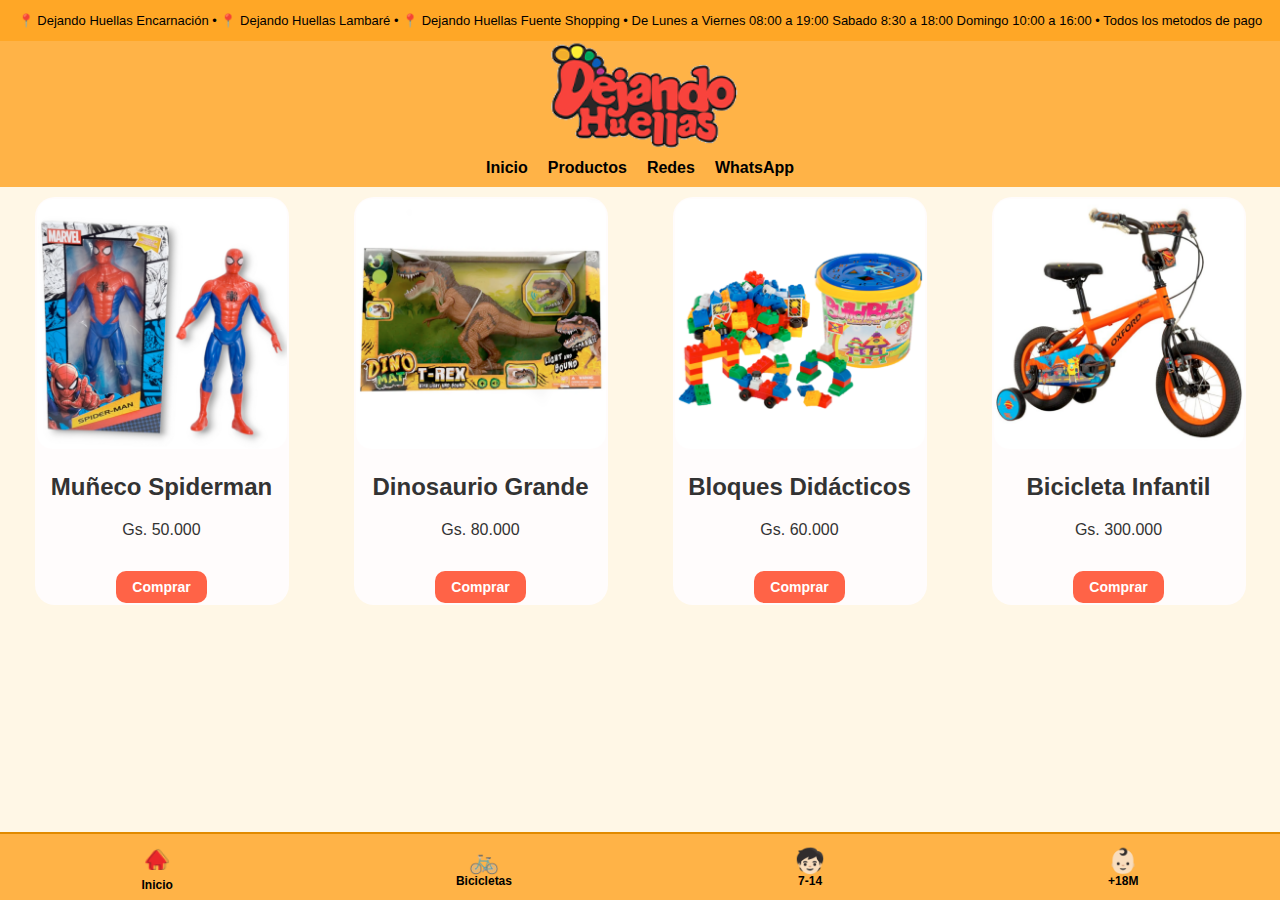
<file: index.html>
<!DOCTYPE html>
<html lang="es">
<head>
  <meta charset="UTF-8">
  <meta name="viewport" content="width=device-width, initial-scale=1.0">
  <title>Productos - Dejando Huellas</title>
  <link rel="stylesheet" href="style.css">
</head>
<body>
<meta name="viewport" content="width=device-width, initial-scale=1.0">

<header>
  <div class="top-info">
    <p class="bucle">
      📍 Dejando Huellas Encarnación • 📍 Dejando Huellas Lambaré • 📍 Dejando Huellas Fuente Shopping • De Lunes a Viernes 08:00 a 19:00 Sabado 8:30 a 18:00 Domingo 10:00 a 16:00 • Todos los metodos de pago
    </p>
  </div>

  <img src="dejando huellas logo.png" alt="Logo Dejando Huellas" class="logo">

  <nav class="nav-principal">
    <a href="index.html">Inicio</a>
    <a href="productos.html">Productos</a>
    <a href="contacto.html">Redes</a>
    <a href="https://wa.me/5950984951871">WhatsApp</a>
  </nav>
</header>



<main class="productos">
  <div class="grid-productos">

    <!-- Producto 1 -->
    <div class="producto">
      <img src="spiderman.png" alt="Muñeco Spiderman">
      <h2>Muñeco Spiderman</h2>
      <p>Gs. 50.000</p>
      <a href="https://wa.me/5950984951871?text=Hola,quiero comprar el miñeco spiderman" class="boton">Comprar</a>
    </div>
       
    <!-- Producto 2 -->
    <div class="producto">
      <img src="dinosaurio.png" alt="Juguete Dinosaurio">
      <h2>Dinosaurio Grande</h2>
      <p>Gs. 80.000</p>
      <a href="https://wa.me/5950983086823?text=Hola,quiero comprar el dinosaurio grande" class="boton">Comprar</a>
    </div>

    <!-- Producto 3 -->
    <div class="producto">
      <img src="bloques didacticos.png" alt="Bloques de construcción">
      <h2>Bloques Didácticos</h2>
      <p>Gs. 60.000</p>
      <a href="https://wa.me/5950983086823?text=Hola,quiero comprar un producto" class="boton">Comprar</a>
    </div>

    <!-- Producto 4 -->
    <div class="producto">
      <img src="bisicleta.png" alt="Bicicleta Infantil">
      <h2>Bicicleta Infantil</h2>
      <p>Gs. 300.000</p>
      <a href="https://wa.me/5950983086823?text=Hola,quiero comprar un producto" class="boton">Comprar</a>
    </div>

  </div>
</main>



<nav class="barra-inferior">
  <a href="index.html">
    <img src="inicio_transparente_24x24.png" alt="Bebés" width="28" height="28"><br>
    <span>Inicio</span>
  </a>
<a href="bicicleta.html" style="text-align: center; display: inline-block;">
    <span style="font-size: 24px; display: block; line-height: 1;">🚲</span>
    <span style="font-size: 12px; line-height: 1;">Bicicletas</span>
</a>

<a href="ninios.html" style="text-align: center; display: inline-block;">
    <span style="font-size: 24px; display: block; line-height: 1;">🧒🏻</span>
    <span style="font-size: 12px; line-height: 1;">7-14</span>
</a>

<a href="bebe.html" style="text-align: center; display: inline-block;">
    <span style="font-size: 24px; display: block; line-height: 1;">👶🏻</span>
    <span style="font-size: 12px; line-height: 1;">+18M</span>
</a>

</nav>

</body>
</html>
</file>
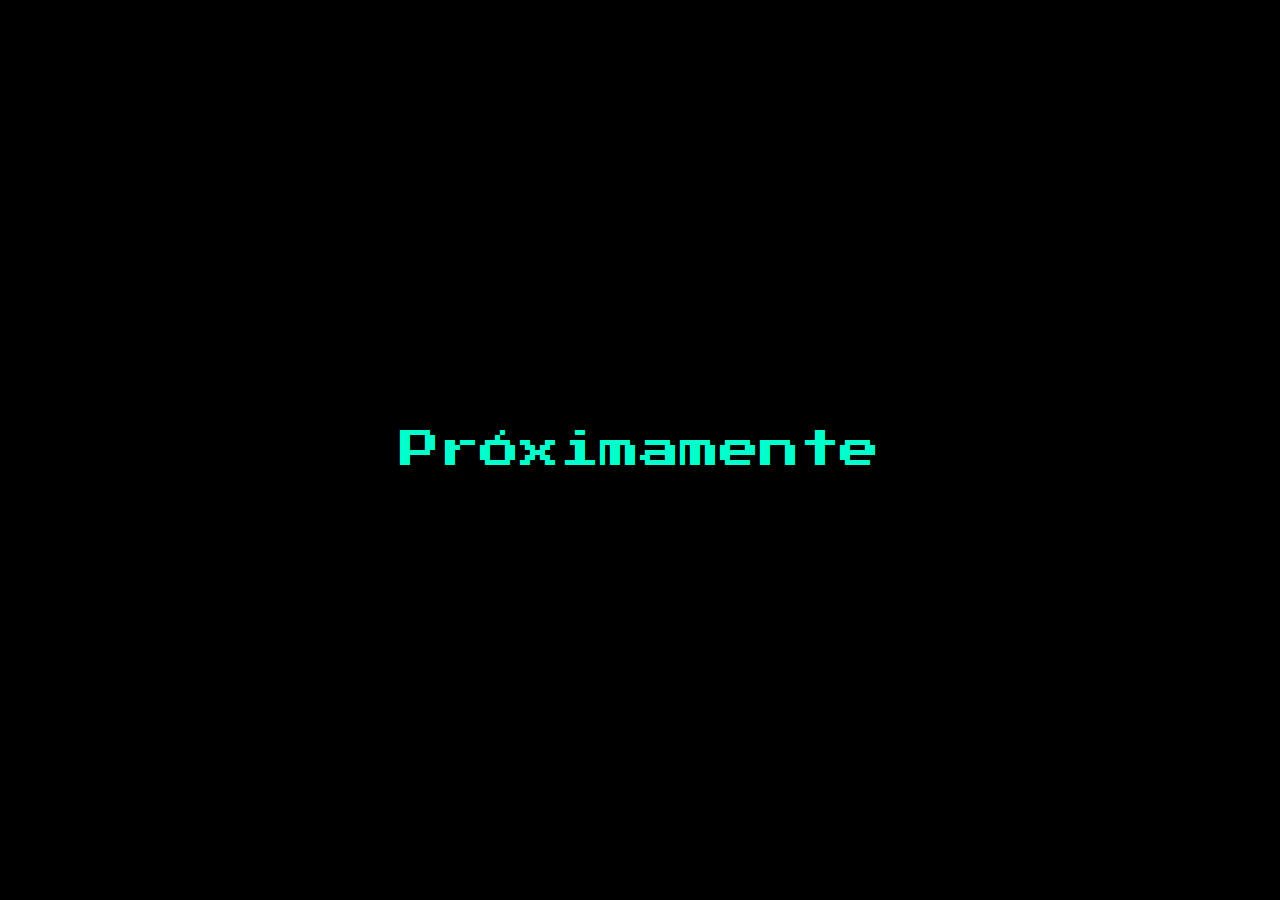
<file: bebe.html>
<!DOCTYPE html>
<html lang="es">
<head>
  <meta charset="UTF-8">
  <title>Próximamente</title>
  <style>
    @import url('https://fonts.googleapis.com/css2?family=Press+Start+2P&display=swap');

    body {
      background-color: #000;
      margin: 0;
      height: 100vh;
      display: flex;
      justify-content: center;
      align-items: center;
    }

    .pixel-text {
      font-family: 'Press Start 2P', cursive;
      font-size: 40px;
      color: #00ffcc;
      animation: float 3s ease-in-out infinite;
    }

    @keyframes float {
      0%   { transform: translateY(0); }
      50%  { transform: translateY(-20px); }
      100% { transform: translateY(0); }
    }
  </style>
</head>
<body>
  <div class="pixel-text">Próximamente</div>
</body>
</html>
</file>
<file: style.css>
* {
  box-sizing: border-box;
}

body {
  font-family: 'Arial', sans-serif;
  margin: 0;
  padding: 0;
  background-color: #fff7e6;
  color: #333;
}

/* --- HEADER y BUCLE SUPERIOR --- */
header {
  background-color: #ffb347;
  color: #000000;
  text-align: center;
  padding: 0;
  display: flex;
  flex-direction: column;
  align-items: center;
  width: 100%;
}

.top-info {
  font-size: 13px;
  background-color: #ffa726;
  white-space: nowrap;
  overflow: hidden;
  width: 100%;
}

.bucle {
  display: inline-block;
  animation: mover 22s linear infinite;
  padding: 0px;
}

@keyframes mover {
  0% {
    transform: translateX(45%);
  }
  100% {
    transform: translateX(-100%);
  }
}

.logo {
  width: 300px;
  max-width: 200%;
  margin-top: 0px;
  margin-bottom: -px;
}

/* --- NAVEGACIÓN PRINCIPAL --- */
.nav-principal {
  background-color: #ffb347;
  display: flex;
  justify-content: center;
  flex-wrap: wrap;
  gap: 20px;
  padding: 10px 0;
  font-weight: bold;
}

.nav-principal a {
  text-decoration: none;
  color: #000;
  font-size: 16px;
  transition: color 0.3s ease;
}

.nav-principal a:hover {
  color: #ffffff;
}

/* --- PRODUCTOS --- */
main.productos {
  padding: 10px;
  margin-bottom: 70px;
}

.grid-productos {
  display: grid;
  grid-template-columns: repeat(auto-fit, minmax(160px, 1fr));
  gap: 1rem;
}

.producto {
  background: #fffcfc;
  border-radius: 20px;
  box-shadow: 0 2px 8px rgba(0, 0, 0, 0);
  padding: 2px;
  text-align: center;
  max-width: 100%;
  margin: auto;
}

.producto img {
  width: 100%;
  max-width: 250px;
  height: auto;
  border-radius: 15px;
  margin-bottom: 0px;
}


/* --- BOTÓN DE COMPRA --- */
.boton {
  display: inline-block;
  margin-top: 1rem;
  padding: 0.5rem 1rem;
  background: #ff6347;
  color: #fff;
  border-radius: 10px;
  text-decoration: none;
  font-weight: bold;
  font-size: 14px;
}

/* --- FOOTER --- */
footer {
  background: #ffc94d;
  text-align: center;
  padding: 1rem;
  font-size: 0.9rem;
}

/* --- BARRA INFERIOR FIJA --- */
.barra-inferior {
  position: fixed;
  bottom: 0;
  left: 0;
  width: 100%;
  background-color: #ffb347;
  display: flex;
  justify-content: space-around;
  align-items: center;
  padding: 8px 0;
  border-top: 2px solid #e18a00;
  z-index: 999;
}

.barra-inferior a {
  text-decoration: none;
  color: #000;
  font-size: 18px;
  text-align: center;
  font-weight: bold;
  line-height: 1.2;
}

.barra-inferior span {
  display: block;
  font-size: 12px;
  margin-top: 2px;
}
</file>
